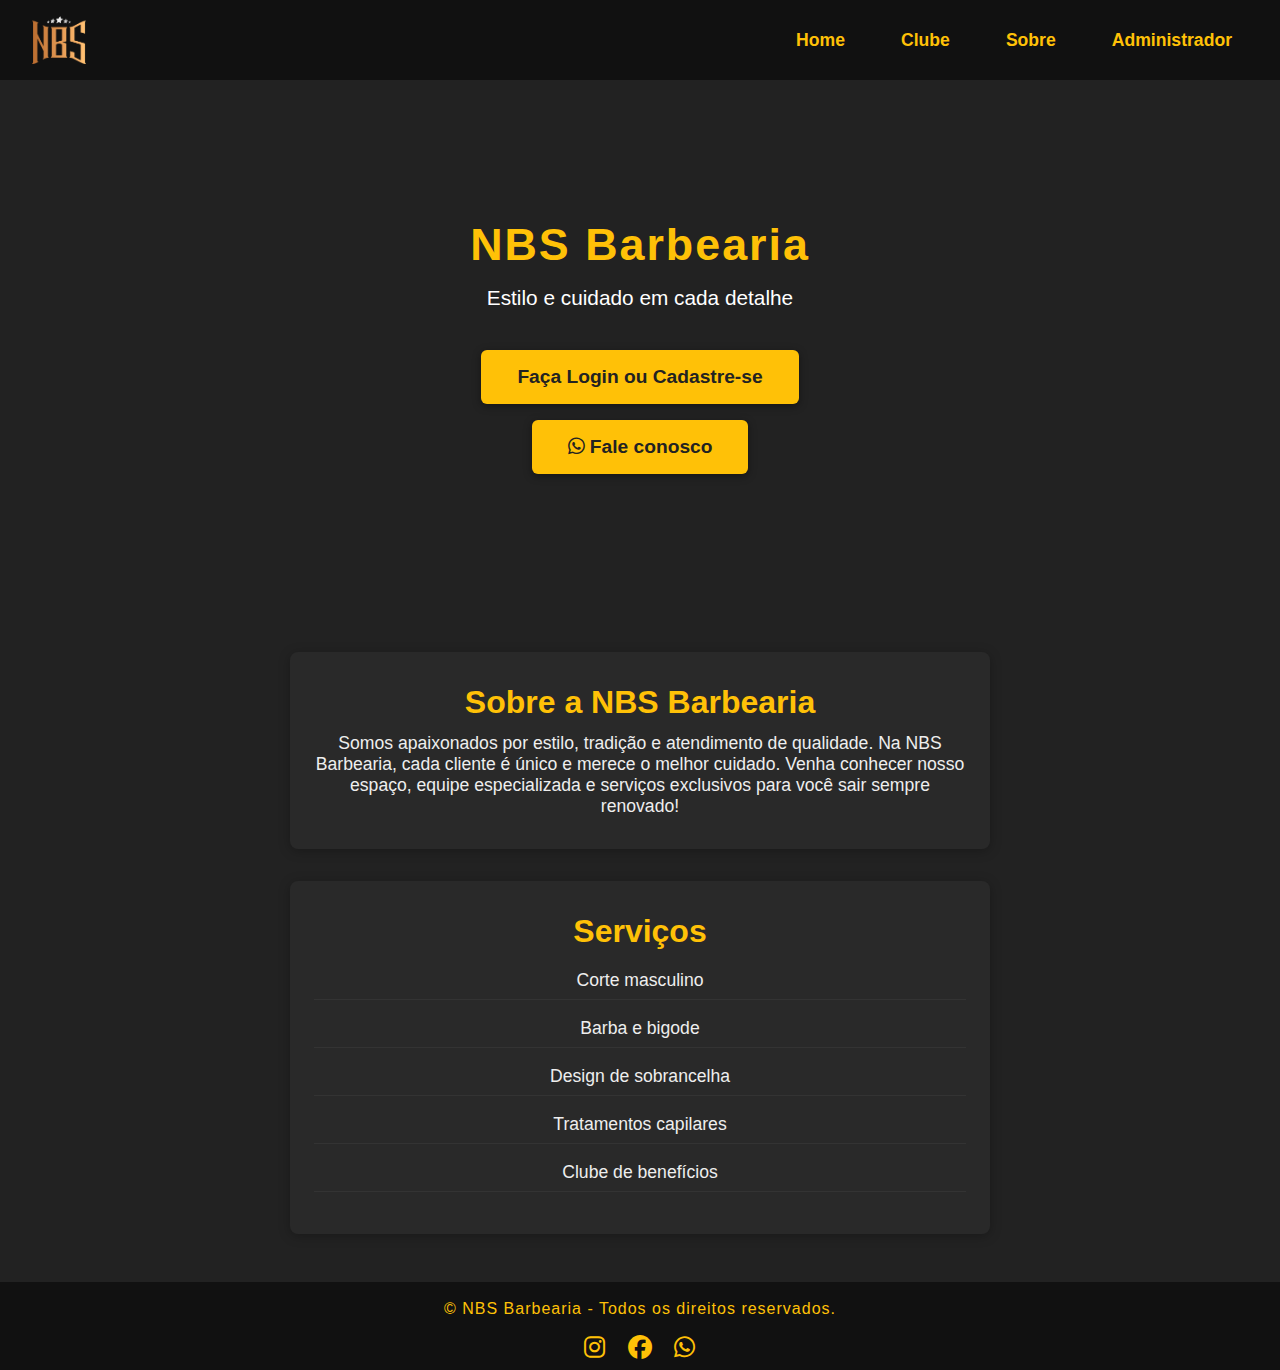
<file: index.html>
<!DOCTYPE html>
<html lang="pt-br">
<head>
    <meta charset="UTF-8">
    <title>NBS Barbearia</title>
    <meta name="viewport" content="width=device-width, initial-scale=1">
    <meta name="description" content="NBS Barbearia - Estilo, tradição e atendimento de qualidade. Venha conhecer nossos serviços exclusivos!">
    <link rel="stylesheet" href="style.css">
    <link href="https://fonts.googleapis.com/css?family=Montserrat:400,700&display=swap" rel="stylesheet">
    <link rel="stylesheet" href="https://cdnjs.cloudflare.com/ajax/libs/font-awesome/6.4.2/css/all.min.css">
    <style>
        body {
            background: #222;
            color: #fff;
            font-family: 'Montserrat', sans-serif;
            margin: 0;
            padding: 0;
        }
        header {
            background: #111;
            display: flex;
            align-items: center;
            justify-content: space-between;
            padding: 16px 32px;
        }
        .logo-barbearia {
            height: 48px;
        }
        nav {
            display: flex;
            gap: 24px;
        }
        nav a {
            color: #ffc107;
            text-decoration: none;
            font-weight: 700;
            font-size: 1.1em;
            padding: 8px 16px;
            border-radius: 4px;
            transition: background 0.2s;
        }
        nav a:hover, nav a:focus {
            background: #333;
            outline: none;
        }
        .hero {
            display: flex;
            flex-direction: column;
            align-items: center;
            justify-content: center;
            min-height: 60vh;
            text-align: center;
            padding: 40px 16px;
        }
        .hero-title {
            font-size: 2.8em;
            font-weight: 700;
            margin-bottom: 16px;
            color: #ffc107;
            letter-spacing: 2px;
        }
        .hero-subtitle {
            font-size: 1.3em;
            margin-bottom: 32px;
            color: #fff;
        }
        .hero-btn, .whatsapp-btn {
            background: #ffc107;
            color: #222;
            font-size: 1.2em;
            font-weight: bold;
            border: none;
            border-radius: 6px;
            padding: 16px 36px;
            cursor: pointer;
            box-shadow: 0 2px 8px #0006;
            transition: background 0.2s, transform 0.2s;
            margin: 8px 0;
            text-decoration: none;
            display: inline-block;
        }
        .hero-btn:hover, .hero-btn:focus,
        .whatsapp-btn:hover, .whatsapp-btn:focus {
            background: #e0a800;
            outline: none;
            transform: scale(1.05);
        }
        .about-section, .services-section {
            background: #292929;
            border-radius: 8px;
            margin: 32px auto;
            max-width: 700px;
            padding: 32px 24px;
            box-shadow: 0 2px 12px #0004;
            text-align: center;
        }
        .about-section h2, .services-section h2 {
            color: #ffc107;
            margin-bottom: 12px;
            font-size: 2em;
        }
        .about-section p, .services-section ul {
            font-size: 1.1em;
            color: #eee;
        }
        .services-section ul {
            list-style: none;
            padding: 0;
            margin: 0;
        }
        .services-section li {
            margin: 10px 0;
            padding: 8px 0;
            border-bottom: 1px solid #333;
        }
        .social-icons {
            margin-top: 16px;
        }
        .social-icons a {
            color: #ffc107;
            margin: 0 8px;
            font-size: 1.5em;
            transition: color 0.2s;
        }
        .social-icons a:hover {
            color: #fff;
        }
        footer {
            background: #111;
            color: #ffc107;
            text-align: center;
            padding: 18px 0 8px 0;
            font-size: 1em;
            letter-spacing: 1px;
            margin-top: 48px;
        }
        /* Modal styles + animação */
        #adminModal {
            position: fixed;
            top: 0; left: 0; right: 0; bottom: 0;
            background: rgba(0,0,0,0.7);
            display: flex;
            align-items: center;
            justify-content: center;
            z-index: 9999;
            opacity: 0;
            pointer-events: none;
            transition: opacity 0.4s;
        }
        #adminModal.show {
            opacity: 1;
            pointer-events: auto;
        }
        .login-box {
            background: #292929;
            padding: 32px 24px;
            border-radius: 10px;
            box-shadow: 0 2px 12px #0004;
            text-align: center;
            width: 320px;
            transform: translateY(-30px);
            opacity: 0;
            transition: opacity 0.4s, transform 0.4s;
        }
        #adminModal.show .login-box {
            opacity: 1;
            transform: translateY(0);
        }
        .login-box h2 {
            color: #ffc107;
            margin-bottom: 24px;
        }
        .login-box input {
            width: 90%;
            padding: 10px;
            margin: 10px 0;
            border-radius: 6px;
            border: 1px solid #444;
            background: #222;
            color: #fff;
            font-size: 1em;
        }
        .login-box button {
            background: #ffc107;
            color: #222;
            font-weight: bold;
            border: none;
            border-radius: 6px;
            padding: 12px 32px;
            cursor: pointer;
            font-size: 1.1em;
            margin-top: 12px;
            transition: background 0.2s, transform 0.2s;
        }
        .login-box button:hover {
            background: #e0a800;
            transform: scale(1.05);
        }
        .error {
            color: #ff4d4d;
            margin-top: 8px;
        }
        /* Fade-in nas seções */
        .fadein {
            opacity: 0;
            transform: translateY(30px);
            transition: opacity 0.7s, transform 0.7s;
        }
        .fadein.visible {
            opacity: 1;
            transform: translateY(0);
        }
        @media (max-width: 700px) {
            header {
                flex-direction: column;
                align-items: flex-start;
                padding: 16px;
            }
            nav {
                flex-direction: column;
                gap: 8px;
                width: 100%;
                margin-top: 12px;
            }
            nav a {
                width: 100%;
                text-align: left;
                padding-left: 0;
            }
            .logo-barbearia {
                height: 40px;
            }
            .hero-title {
                font-size: 2em;
            }
            .about-section, .services-section {
                padding: 20px 8px;
            }
            .login-box {
                width: 95vw;
            }
        }
    </style>
</head>
<body>
    <header>
        <img src="logo-barbearia.png" alt="Logo NBS Barbearia" class="logo-barbearia">
        <nav aria-label="Menu principal">
            <a href="#" aria-label="Página inicial">Home</a>
            <a href="#" aria-label="Clube de benefícios">Clube</a>
            <a href="#sobre" aria-label="Sobre a barbearia">Sobre</a>
            <a href="#" id="admin-link" aria-label="Painel do Administrador">Administrador</a>
        </nav>
    </header>

    <main>
        <section class="hero fadein">
            <h1 class="hero-title">NBS Barbearia</h1>
            <p class="hero-subtitle">Estilo e cuidado em cada detalhe</p>
            <a href="cadastro.html" class="hero-btn" aria-label="Faça Login ou Cadastre-se">Faça Login ou Cadastre-se</a>
            <a href="https://wa.me/5575981440612" target="_blank" class="whatsapp-btn" aria-label="Fale conosco pelo WhatsApp">
                <i class="fab fa-whatsapp"></i> Fale conosco
            </a>
        </section>

        <section class="about-section fadein" id="sobre">
            <h2>Sobre a NBS Barbearia</h2>
            <p>
                Somos apaixonados por estilo, tradição e atendimento de qualidade. Na NBS Barbearia, cada cliente é único e merece o melhor cuidado. Venha conhecer nosso espaço, equipe especializada e serviços exclusivos para você sair sempre renovado!
            </p>
        </section>

        <section class="services-section fadein" id="servicos">
            <h2>Serviços</h2>
            <ul>
                <li>Corte masculino</li>
                <li>Barba e bigode</li>
                <li>Design de sobrancelha</li>
                <li>Tratamentos capilares</li>
                <li>Clube de benefícios</li>
            </ul>
        </section>
    </main>

    <footer>
        © NBS Barbearia - Todos os direitos reservados.
        <div class="social-icons">
            <a href="https://www.instagram.com/nbsbarbershopp?igsh=OHkzNG94dW4waTRr" target="_blank" aria-label="Instagram"><i class="fab fa-instagram"></i></a>
            <a href="https://facebook.com" target="_blank" aria-label="Facebook"><i class="fab fa-facebook"></i></a>
            <a href="https://wa.me/5575981440612" target="_blank" aria-label="WhatsApp"><i class="fab fa-whatsapp"></i></a>
        </div>
    </footer>

    <!-- Modal de login administrador -->
    <div id="adminModal" aria-modal="true" role="dialog" tabindex="-1">
        <div class="login-box">
            <h2>Login Administrador</h2>
            <form id="adminLoginForm">
                <input type="text" id="usuario" placeholder="Usuário" required><br>
                <input type="password" id="senha" placeholder="Senha" required><br>
                <button type="submit">Entrar</button>
                <div class="error" id="errorMsg"></div>
            </form>
            <button onclick="fecharModal()" style="margin-top:10px;">Fechar</button>
        </div>
    </div>

    <script>
        // Abrir modal com animação
        document.getElementById('admin-link').addEventListener('click', function(e) {
            e.preventDefault();
            const modal = document.getElementById('adminModal');
            modal.classList.add('show');
            document.getElementById('usuario').focus();
        });

        // Fechar modal
        function fecharModal() {
            const modal = document.getElementById('adminModal');
            modal.classList.remove('show');
            document.getElementById('adminLoginForm').reset();
            document.getElementById('errorMsg').textContent = '';
        }

        // Validar login
        document.getElementById('adminLoginForm').addEventListener('submit', function(e) {
            e.preventDefault();
            const usuario = document.getElementById('usuario').value;
            const senha = document.getElementById('senha').value;
            if (usuario === 'admin' && senha === '123456') {
                window.location.href = 'admin.html';
            } else {
                document.getElementById('errorMsg').textContent = 'Usuário ou senha incorretos!';
            }
        });

        // Fechar modal com ESC
        window.addEventListener('keydown', function(e) {
            if (e.key === 'Escape') fecharModal();
        });

        // Fechar modal ao clicar fora da caixa
        document.getElementById('adminModal').addEventListener('click', function(e) {
            if (e.target === this) fecharModal();
        });

        // Fade-in nas seções ao carregar
        window.addEventListener('DOMContentLoaded', () => {
            document.querySelectorAll('.fadein').forEach(el => {
                setTimeout(() => el.classList.add('visible'), 200);
            });
        });
    </script>
</body>
</html>
</file>
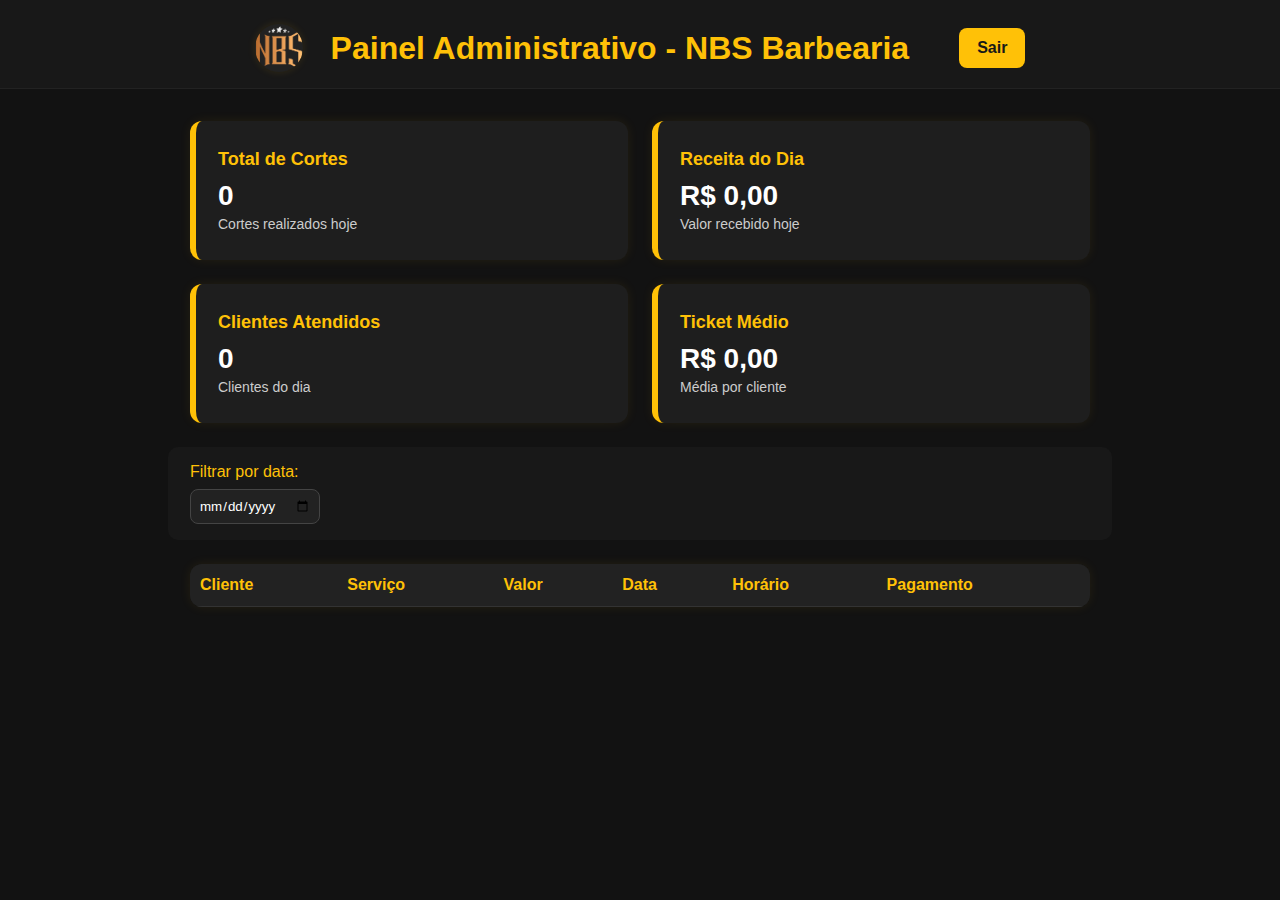
<file: admin.html>
<!DOCTYPE html>
<html lang="pt-br">
<head>
  <meta charset="UTF-8">
  <title>Painel Administrativo - NBS Barbearia</title>
  <meta name="viewport" content="width=device-width, initial-scale=1.0">
  <style>
    body {
      background-color: #121212;
      color: #fff;
      font-family: 'Segoe UI', sans-serif;
      margin: 0;
      min-height: 100vh;
    }
    header {
      background: #181818;
      padding: 24px 0 16px 0;
      text-align: center;
      border-bottom: 1px solid #222;
      display: flex;
      align-items: center;
      justify-content: center;
      gap: 18px;
    }
    .header__logo {
      height: 48px;
      width: 48px;
      object-fit: contain;
      border-radius: 50%;
      background: #222;
      box-shadow: 0 0 8px rgba(255,193,7,0.12);
      margin-right: 10px;
      display: inline-block;
    }
    .header__titulo {
      color: #ffc107;
      font-size: 2rem;
      margin: 0;
      font-family: inherit;
      display: inline-block;
      vertical-align: middle;
    }
    header button {
      background: #ffc107;
      color: #181818;
      border: none;
      border-radius: 8px;
      padding: 8px 18px;
      font-weight: bold;
      font-size: 1rem;
      cursor: pointer;
      transition: background 0.2s;
      margin-left: 32px;
      height: 40px;
      align-self: center;
    }
    header button:hover {
      background: #e0a800;
    }
    .dashboard {
      display: grid;
      grid-template-columns: 1fr 1fr;
      gap: 24px;
      margin: 32px auto 24px auto;
      max-width: 900px;
      width: 100%;
    }
    .dashboard__card {
      background: #1e1e1e;
      border-radius: 12px;
      padding: 28px 22px;
      border-left: 6px solid #ffc107;
      box-shadow: 0 0 12px rgba(255,193,7,0.08);
      display: flex;
      flex-direction: column;
      align-items: flex-start;
    }
    .dashboard__titulo {
      color: #ffc107;
      font-size: 18px;
      margin-bottom: 10px;
      font-weight: 600;
    }
    .dashboard__valor {
      color: #fff;
      font-size: 28px;
      font-weight: bold;
      margin-bottom: 4px;
    }
    .dashboard__descricao {
      color: #ccc;
      font-size: 14px;
    }
    .filtro {
      background: #181818;
      padding: 16px 22px;
      border-radius: 10px;
      margin: 0 auto 24px auto;
      max-width: 900px;
      width: 100%;
      color: #ffc107;
      font-size: 1rem;
    }
    .filtro label {
      color: #ffc107;
      font-weight: 500;
    }
    .filtro input[type="date"] {
      background: #222;
      color: #fff;
      border: 1px solid #444;
      border-radius: 8px;
      padding: 8px;
      margin-top: 8px;
      font-family: inherit;
    }
    table {
      width: 100%;
      max-width: 900px;
      margin: 0 auto 32px auto;
      border-collapse: collapse;
      background: #181818;
      color: #fff;
      font-family: inherit;
      border-radius: 12px;
      overflow: hidden;
      box-shadow: 0 0 12px rgba(255,193,7,0.08);
    }
    th, td {
      padding: 12px 10px;
      text-align: left;
    }
    th {
      background: #222;
      color: #ffc107;
      font-weight: 600;
      border-bottom: 1px solid #333;
    }
    tr:nth-child(even) {
      background: #1e1e1e;
    }
    tr:nth-child(odd) {
      background: #181818;
    }
    @media (max-width: 800px) {
      header {
        flex-direction: column;
        gap: 10px;
        padding: 18px 0 12px 0;
      }
      header button {
        margin-left: 0;
        margin-top: 8px;
      }
      .dashboard {
        grid-template-columns: 1fr;
        gap: 18px;
        max-width: 100%;
      }
      .dashboard__card {
        padding: 22px 12px;
      }
      .filtro, table {
        max-width: 100%;
      }
    }
  </style>
</head>
<body>
  <header>
    <img src="logo-barbearia.png" alt="Logo Noel Barbearia" class="header__logo">
    <h1 class="header__titulo">Painel Administrativo - NBS Barbearia</h1>
    <button onclick="logout()">Sair</button>
  </header>

  <section class="dashboard">
    <div class="dashboard__card">
      <span class="dashboard__titulo">Total de Cortes</span>
      <span class="dashboard__valor" id="total-cortes">0</span>
      <span class="dashboard__descricao">Cortes realizados hoje</span>
    </div>
    <div class="dashboard__card">
      <span class="dashboard__titulo">Receita do Dia</span>
      <span class="dashboard__valor" id="receita-dia">R$ 0,00</span>
      <span class="dashboard__descricao">Valor recebido hoje</span>
    </div>
    <div class="dashboard__card">
      <span class="dashboard__titulo">Clientes Atendidos</span>
      <span class="dashboard__valor" id="clientes-dia">0</span>
      <span class="dashboard__descricao">Clientes do dia</span>
    </div>
    <div class="dashboard__card">
      <span class="dashboard__titulo">Ticket Médio</span>
      <span class="dashboard__valor" id="ticket-medio">R$ 0,00</span>
      <span class="dashboard__descricao">Média por cliente</span>
    </div>
  </section>

  <div class="filtro">
    <label for="data">Filtrar por data:</label><br>
    <input type="date" id="data" onchange="filtrarPorData()">
  </div>

  <table>
    <thead>
      <tr>
        <th>Cliente</th>
        <th>Serviço</th>
        <th>Valor</th>
        <th>Data</th>
        <th>Horário</th>
        <th>Pagamento</th>
      </tr>
    </thead>
    <tbody id="tabela-agendamentos">
      <!-- Os dados serão inseridos aqui via JS -->
    </tbody>
  </table>

  <script>
    function logout() {
      window.location.href = 'index.html';
    }
    function filtrarPorData() {
      const data = document.getElementById("data").value;
      alert("Filtrar por: " + data);
      // aqui vai o filtro real
    }
    // JS deve preencher os indicadores usando os IDs:
    // total-cortes, receita-dia, clientes-dia, ticket-medio
  </script>
</body>
</html>
</file>
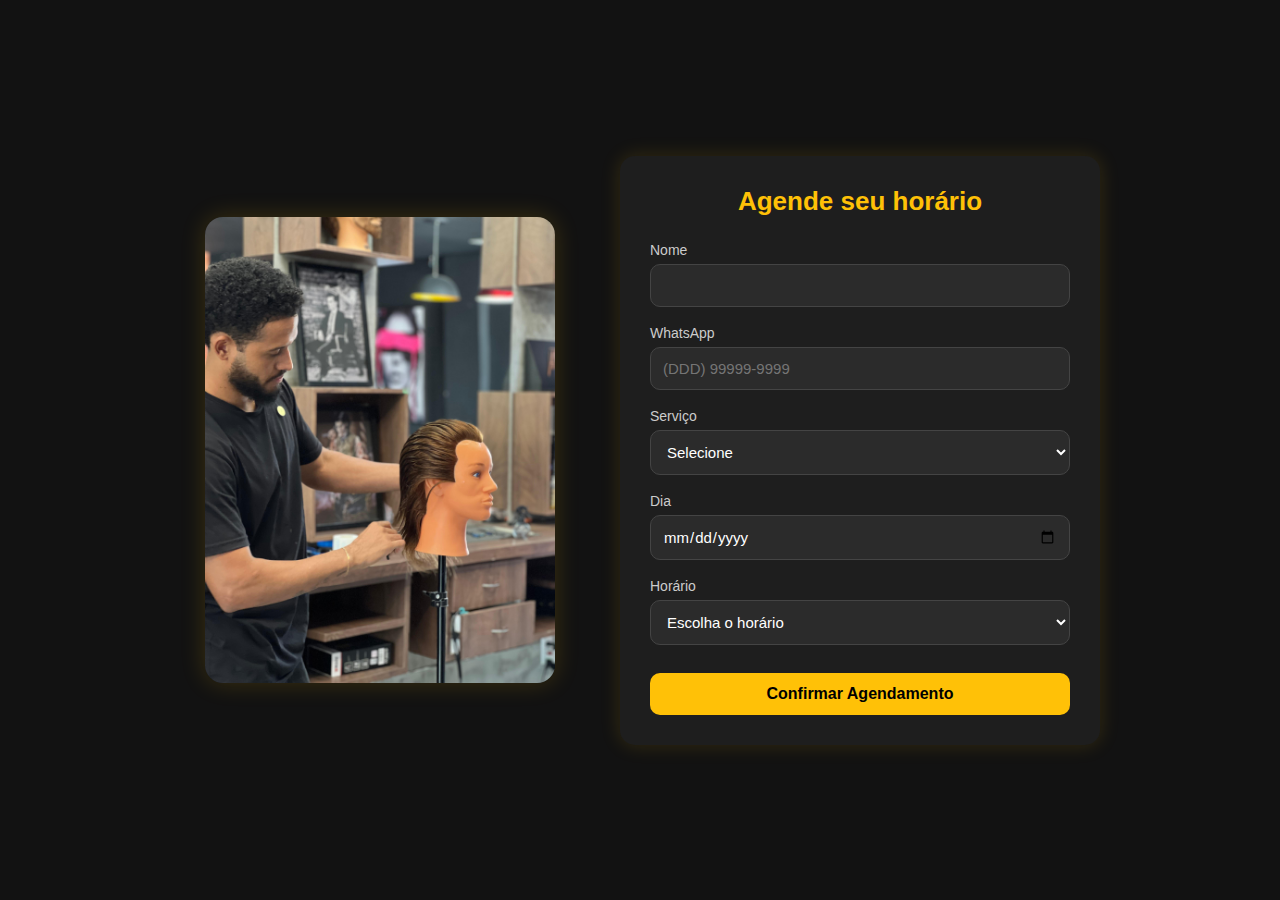
<file: agendar.html>
<!DOCTYPE html>
<html lang="pt-br">
<head>
  <meta charset="UTF-8">
  <title>Agendar Horário | NBS Barbearia</title>
  <meta name="viewport" content="width=device-width, initial-scale=1.0">
  <link rel="stylesheet" href="style.css">
  <style>
    body {
      background-color: #121212;
      color: #fff;
      min-height: 100vh;
      margin: 0;
      font-family: 'Segoe UI', sans-serif;
    }
    .agendar {
      display: flex;
      justify-content: center;
      align-items: center;
      min-height: 100vh;
      gap: 40px;
      padding: 20px;
      background: #121212;
    }
    .agendar__imagem {
      flex: 1;
      display: flex;
      justify-content: center;
      align-items: center;
      max-width: 400px;
    }
    .agendar__imagem img {
      width: 100%;
      max-width: 350px;
      border-radius: 18px;
      box-shadow: 0 0 24px rgba(255,193,7,0.18);
      object-fit: cover;
    }
    .agendar__formulario {
      flex: 1;
      max-width: 480px;
      background-color: #1e1e1e;
      padding: 30px;
      border-radius: 15px;
      box-shadow: 0 0 20px rgba(255, 193, 7, 0.15);
    }
    .agendar__titulo {
      color: #ffc107;
      font-size: 26px;
      text-align: center;
      margin-bottom: 25px;
    }
    .agendar__grupo {
      margin-bottom: 18px;
    }
    .agendar__label {
      display: block;
      font-size: 14px;
      margin-bottom: 6px;
      color: #ccc;
    }
    .agendar__input,
    .agendar__select {
      width: 100%;
      padding: 12px;
      border-radius: 10px;
      background-color: #2b2b2b;
      border: 1px solid #444;
      color: #fff;
      font-size: 15px;
    }
    .agendar__botao {
      width: 100%;
      background-color: #ffc107;
      color: #000;
      padding: 12px;
      border: none;
      border-radius: 10px;
      font-weight: bold;
      font-size: 16px;
      cursor: pointer;
      transition: 0.3s;
      margin-top: 10px;
    }
    .agendar__botao:hover {
      background-color: #e0a800;
    }
    @media (max-width: 900px) {
      .agendar {
        flex-direction: column;
        gap: 24px;
        padding: 16px;
      }
      .agendar__imagem {
        max-width: 100%;
      }
      .agendar__formulario {
        max-width: 100%;
      }
    }
    @media (max-width: 480px) {
      .agendar__formulario {
        padding: 25px 12px;
      }
    }
  </style>
</head>
<body>
  <main class="agendar">
    <section class="agendar__imagem">
      <img src="noel-barbearia.jpeg" alt="Foto da Barbearia NBS">
    </section>
    <section class="agendar__formulario">
      <h1 class="agendar__titulo">Agende seu horário</h1>
      <form id="form-agendamento">
        <div class="agendar__grupo">
          <label for="nome" class="agendar__label">Nome</label>
          <input type="text" id="nome" class="agendar__input" required>
        </div>
        <div class="agendar__grupo">
          <label for="whatsapp" class="agendar__label">WhatsApp</label>
          <input type="tel" id="whatsapp" class="agendar__input" required placeholder="(DDD) 99999-9999">
        </div>
        <div class="agendar__grupo">
          <label for="servico" class="agendar__label">Serviço</label>
          <select id="servico" class="agendar__select" required>
            <option value="">Selecione</option>
            <option value="Corte Social">Corte Social - R$25</option>
            <option value="Corte Degradê">Corte Degradê - R$30</option>
            <option value="Barba">Barba - R$20</option>
            <option value="Sobrancelha">Sobrancelha - R$10</option>
            <option value="Corte + Barba">Corte + Barba - R$45</option>
          </select>
        </div>
        <div class="agendar__grupo">
          <label for="data" class="agendar__label">Dia</label>
          <input type="date" id="data" class="agendar__input" required>
        </div>
        <div class="agendar__grupo">
          <label for="hora" class="agendar__label">Horário</label>
          <select id="hora" class="agendar__select js-horarios" required>
            <option value="">Escolha o horário</option>
            <optgroup label="Manhã">
              <option value="09:00">09:00</option>
              <option value="10:00">10:00</option>
              <option value="11:00">11:00</option>
            </optgroup>
            <optgroup label="Tarde">
              <option value="14:00">14:00</option>
              <option value="15:00">15:00</option>
              <option value="16:00">16:00</option>
              <option value="17:00">17:00</option>
              <option value="18:00">18:00</option>
            </optgroup>
          </select>
        </div>
        <button class="agendar__botao" type="submit">Confirmar Agendamento</button>
      </form>
    </section>
  </main>
  <script>
    document.getElementById("form-agendamento").addEventListener("submit", function(event){
      event.preventDefault();
      alert("Agendamento confirmado! Entraremos em contato via WhatsApp.");
      // Em breve:
      // - Verificar horários ocupados via JS
      // - Salvar agendamento
      // - Redirecionar ou limpar campos
    });
  </script>
</body>
</html>
</file>
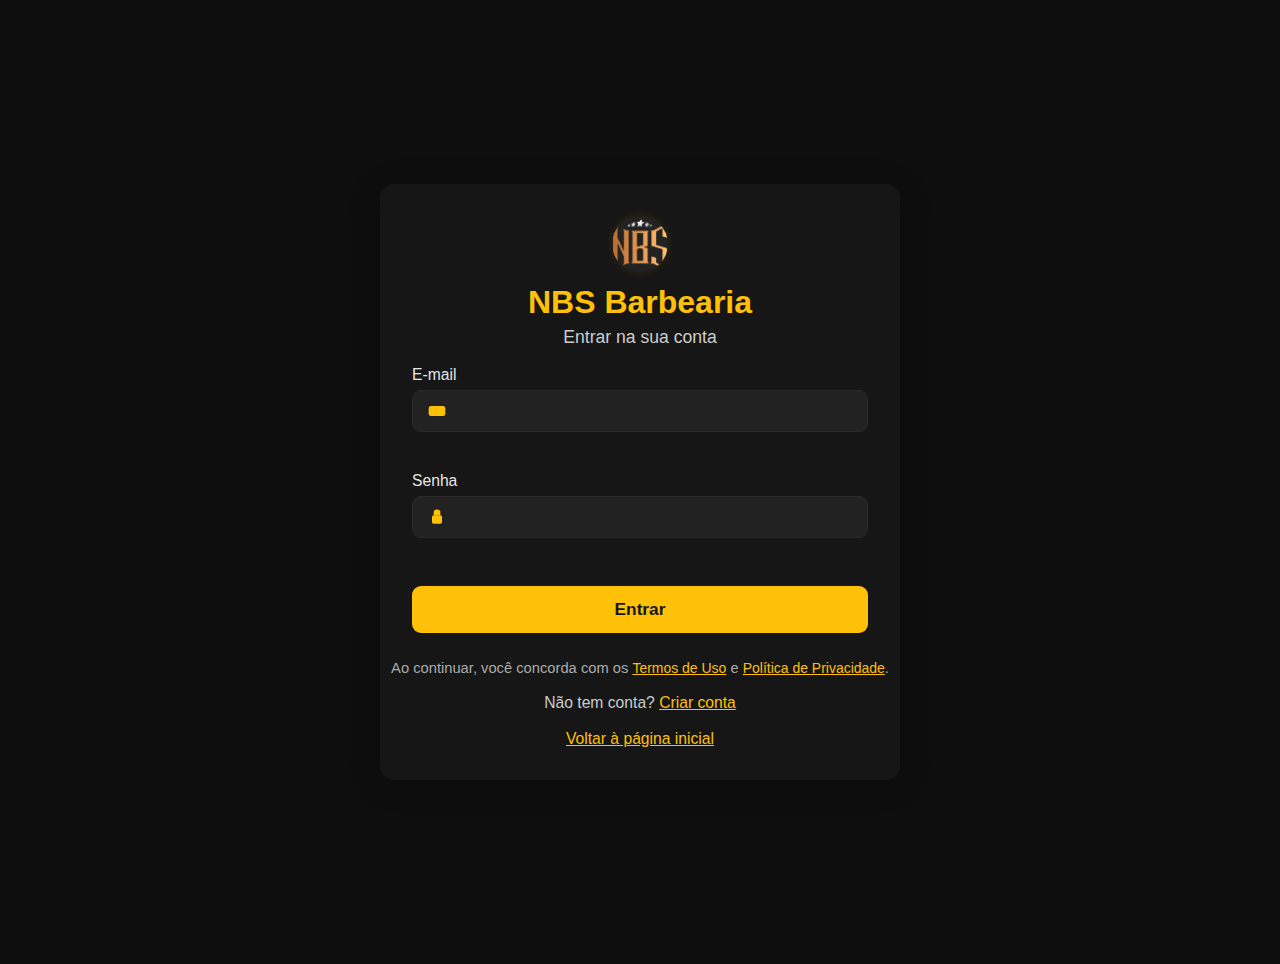
<file: cadastro.html>
<!DOCTYPE html>
<html lang="pt-br">
<head>
  <meta charset="UTF-8">
  <title>NBS Barbearia | Login/Cadastro</title>
  <meta name="viewport" content="width=device-width, initial-scale=1.0">
  <style>
    body {
      background: #0e0e0e;
      color: #e7e7e7;
      font-family: 'Segoe UI', sans-serif;
      min-height: 100vh;
      display: flex;
      align-items: center;
      justify-content: center;
      padding: 24px;
    }
    .card {
      background: #161616;
      border-radius: 14px;
      box-shadow: 0 4px 32px rgba(0,0,0,0.18);
      max-width: 520px;
      width: 100%;
      margin: auto;
      padding: 0 0 32px 0;
      display: flex;
      flex-direction: column;
      align-items: stretch;
    }
    .card__head {
      display: flex;
      flex-direction: column;
      align-items: center;
      padding: 32px 32px 0 32px;
    }
    .card__logo {
      width: 56px;
      height: 56px;
      object-fit: contain;
      border-radius: 50%;
      background: #222;
      box-shadow: 0 0 8px rgba(255,193,7,0.12);
      margin-bottom: 12px;
    }
    .card__title {
      font-size: 2rem;
      font-weight: bold;
      color: #ffc107;
      margin-bottom: 6px;
      text-align: center;
    }
    .card__subtitle {
      font-size: 1.1rem;
      color: #ccc;
      margin-bottom: 18px;
      text-align: center;
    }
    .form {
      padding: 0 32px;
      display: flex;
      flex-direction: column;
      gap: 0;
    }
    .form__group {
      display: flex;
      flex-direction: column;
      margin-bottom: 18px;
      position: relative;
    }
    .form__label {
      font-size: 0.98rem;
      margin-bottom: 6px;
      color: #e7e7e7;
      font-weight: 500;
    }
    .input-wrap {
      display: flex;
      align-items: center;
      background: #222;
      border: 1.5px solid #2a2a2a;
      border-radius: 9px;
      padding: 10px 14px;
      transition: border-color 0.2s;
    }
    .input {
      background: transparent;
      border: none;
      color: #e7e7e7;
      font-size: 1rem;
      flex: 1;
      outline: none;
      padding-left: 8px;
    }
    .input:focus {
      outline: 2px solid #ffc107;
    }
    .input-wrap svg {
      width: 20px;
      height: 20px;
      fill: #ffc107;
      flex-shrink: 0;
    }
    .input[aria-invalid="true"] ~ .help,
    .input[aria-invalid="true"] {
      border-color: #e53935 !important;
    }
    .input[aria-invalid="true"] {
      outline: 2px solid #e53935;
    }
    .help {
      color: #e53935;
      font-size: 0.92rem;
      margin-top: 4px;
      min-height: 18px;
      transition: color 0.2s;
    }
    .btn {
      width: 100%;
      border-radius: 9px;
      border: none;
      font-size: 1.08rem;
      font-weight: bold;
      padding: 13px 0;
      margin-top: 8px;
      cursor: pointer;
      transition: background 0.2s;
      background: #2a2a2a;
      color: #ffc107;
    }
    .btn--primary {
      background: #ffc107;
      color: #161616;
      margin-bottom: 6px;
    }
    .btn--primary:focus {
      outline: 2px solid #ffc107;
    }
    .legal {
      font-size: 0.92rem;
      color: #aaa;
      text-align: center;
      margin: 18px 0 0 0;
      line-height: 1.5;
    }
    .legal a {
      color: #ffc107;
      text-decoration: underline;
      font-size: 0.95em;
    }
    .switch-link {
      text-align: center;
      margin-top: 14px;
      font-size: 0.98rem;
      color: #ccc;
    }
    .switch-link a {
      color: #ffc107;
      text-decoration: underline;
      cursor: pointer;
    }
    .back-link {
      text-align: center;
      margin-top: 18px;
      font-size: 0.98rem;
    }
    .back-link a {
      color: #ffc107;
      text-decoration: underline;
      font-weight: 500;
    }
    .toast {
      position: fixed;
      top: 24px;
      left: 50%;
      transform: translateX(-50%);
      background: #222;
      color: #ffc107;
      padding: 13px 28px;
      border-radius: 8px;
      box-shadow: 0 2px 16px rgba(0,0,0,0.18);
      font-size: 1.08rem;
      z-index: 9999;
      opacity: 0;
      pointer-events: none;
      transition: opacity 0.3s;
    }
    .toast--show {
      opacity: 1;
      pointer-events: auto;
    }
    @media (max-width: 600px) {
      .card {
        max-width: 98vw;
        padding: 0 0 24px 0;
      }
      .card__head {
        padding: 22px 12px 0 12px;
      }
      .form {
        padding: 0 12px;
      }
    }
  </style>
</head>
<body>
  <div class="card" role="main">
    <div class="card__head">
      <img src="logo-barbearia.png" alt="Logo NBS Barbearia" class="card__logo">
      <div class="card__title">NBS Barbearia</div>
      <div class="card__subtitle" id="card-subtitle">Entrar na sua conta</div>
    </div>
    <!-- Formulário de Login -->
    <form class="form form--active" id="form-login" autocomplete="off" novalidate>
      <div class="form__group">
        <label for="login-email" class="form__label">E-mail</label>
        <div class="input-wrap">
          <svg viewBox="0 0 24 24"><rect x="2" y="6" width="20" height="12" rx="3"/><polyline points="3 7 12 13 21 7"/></svg>
          <input type="email" id="login-email" name="login-email" class="input" required autocomplete="email" aria-invalid="false">
        </div>
        <div class="help" id="help-login-email"></div>
      </div>
      <div class="form__group">
        <label for="login-senha" class="form__label">Senha</label>
        <div class="input-wrap">
          <svg viewBox="0 0 24 24"><rect x="6" y="10" width="12" height="10" rx="2"/><path d="M8 10V7a4 4 0 0 1 8 0v3"/></svg>
          <input type="password" id="login-senha" name="login-senha" class="input" required autocomplete="current-password" aria-invalid="false">
        </div>
        <div class="help" id="help-login-senha"></div>
      </div>
      <button type="submit" class="btn btn--primary" id="btn-entrar">Entrar</button>
    </form>
    <!-- Formulário de Cadastro (inicialmente oculto) -->
    <form class="form" id="form-cadastro" autocomplete="off" novalidate style="display:none;">
      <div class="form__group">
        <label for="nome" class="form__label">Nome completo</label>
        <div class="input-wrap">
          <svg viewBox="0 0 24 24"><circle cx="12" cy="8" r="4"/><path d="M4 20c0-4 16-4 16 0"/></svg>
          <input type="text" id="nome" name="nome" class="input" minlength="3" required autocomplete="name" aria-invalid="false">
        </div>
        <div class="help" id="help-nome"></div>
      </div>
      <div class="form__group">
        <label for="email" class="form__label">E-mail</label>
        <div class="input-wrap">
          <svg viewBox="0 0 24 24"><rect x="2" y="6" width="20" height="12" rx="3"/><polyline points="3 7 12 13 21 7"/></svg>
          <input type="email" id="email" name="email" class="input" required autocomplete="email" aria-invalid="false">
        </div>
        <div class="help" id="help-email"></div>
      </div>
      <div class="form__group">
        <label for="whatsapp" class="form__label">WhatsApp</label>
        <div class="input-wrap">
          <svg viewBox="0 0 24 24"><path d="M6.5 3.5a16 16 0 0 1 11 0c1.2.5 2 1.7 2 3v11c0 1.3-.8 2.5-2 3a16 16 0 0 1-11 0c-1.2-.5-2-1.7-2-3v-11c0-1.3.8-2.5 2-3z"/><path d="M8 7h8v2H8z"/></svg>
          <input type="tel" id="whatsapp" name="whatsapp" class="input" required autocomplete="tel" aria-invalid="false">
        </div>
        <div class="help" id="help-whatsapp"></div>
      </div>
      <div class="form__group">
        <label for="senha" class="form__label">Senha</label>
        <div class="input-wrap">
          <svg viewBox="0 0 24 24"><rect x="6" y="10" width="12" height="10" rx="2"/><path d="M8 10V7a4 4 0 0 1 8 0v3"/></svg>
          <input type="password" id="senha" name="senha" class="input" minlength="6" required autocomplete="new-password" aria-invalid="false">
        </div>
        <div class="help" id="help-senha"></div>
      </div>
      <div class="form__group">
        <label for="confirmaSenha" class="form__label">Confirmar senha</label>
        <div class="input-wrap">
          <svg viewBox="0 0 24 24"><rect x="6" y="10" width="12" height="10" rx="2"/><path d="M8 10V7a4 4 0 0 1 8 0v3"/></svg>
          <input type="password" id="confirmaSenha" name="confirmaSenha" class="input" minlength="6" required autocomplete="new-password" aria-invalid="false">
        </div>
        <div class="help" id="help-confirmaSenha"></div>
      </div>
      <button type="submit" class="btn btn--primary" id="btn-cadastrar">Criar sua conta</button>
    </form>
    <div class="legal">
      Ao continuar, você concorda com os <a href="#">Termos de Uso</a> e <a href="#">Política de Privacidade</a>.
    </div>
    <div class="switch-link" id="switch-link">
      <span id="switch-to-cadastro">Não tem conta? <a href="#">Criar conta</a></span>
      <span id="switch-to-login" style="display:none;">Já possui conta? <a href="#">Entrar</a></span>
    </div>
    <div class="back-link">
      <a href="index.html">Voltar à página inicial</a>
    </div>
  </div>
  <div class="toast" id="toast" aria-live="polite"></div>
  <script>
    // Utils
    function isEmail(email) {
      return /^[^\s@]+@[^\s@]+\.[^\s@]+$/.test(email.trim());
    }
    function isPhoneBr(phone) {
      return /^(\(?\d{2}\)?\s?)?(\d{4,5}\-?\d{4})$/.test(phone.replace(/\s+/g, ''));
    }
    function showToast(msg, isError = false) {
      const toast = document.getElementById('toast');
      toast.textContent = msg;
      toast.style.background = isError ? '#e53935' : '#222';
      toast.style.color = isError ? '#fff' : '#ffc107';
      toast.classList.add('toast--show');
      setTimeout(() => toast.classList.remove('toast--show'), 3200);
    }

    // Alternância entre login e cadastro
    const formLogin = document.getElementById('form-login');
    const formCadastro = document.getElementById('form-cadastro');
    const cardSubtitle = document.getElementById('card-subtitle');
    const switchToCadastro = document.getElementById('switch-to-cadastro');
    const switchToLogin = document.getElementById('switch-to-login');

    switchToCadastro.querySelector('a').addEventListener('click', function(e) {
      e.preventDefault();
      formLogin.style.display = 'none';
      formCadastro.style.display = 'flex';
      cardSubtitle.textContent = 'Crie sua conta';
      switchToCadastro.style.display = 'none';
      switchToLogin.style.display = 'inline';
    });

    switchToLogin.querySelector('a').addEventListener('click', function(e) {
      e.preventDefault();
      formLogin.style.display = 'flex';
      formCadastro.style.display = 'none';
      cardSubtitle.textContent = 'Entrar na sua conta';
      switchToCadastro.style.display = 'inline';
      switchToLogin.style.display = 'none';
    });

    // Login
    formLogin.addEventListener('submit', function(e) {
      e.preventDefault();
      const email = formLogin['login-email'].value.trim();
      const senha = formLogin['login-senha'].value;
      let clientes = [];
      try {
        clientes = JSON.parse(localStorage.getItem('users:clientes')) || [];
      } catch {}
      const user = clientes.find(u => u.email === email && u.senha === senha);
      if (user) {
        sessionStorage.setItem('role', 'cliente');
        showToast('Login realizado com sucesso!');
        setTimeout(() => window.location.href = 'agendar.html', 1200);
      } else {
        showToast('E-mail ou senha incorretos!', true);
      }
    });

    // Cadastro
    formCadastro.addEventListener('submit', function(e) {
      e.preventDefault();
      let valid = true;
      // Nome
      const nome = formCadastro.nome.value.trim();
      const nomeInput = formCadastro.nome;
      const helpNome = document.getElementById('help-nome');
      if (nome.length < 3) {
        nomeInput.setAttribute('aria-invalid', 'true');
        helpNome.textContent = 'Digite pelo menos 3 caracteres.';
        valid = false;
      } else {
        nomeInput.setAttribute('aria-invalid', 'false');
        helpNome.textContent = '';
      }
      // Email
      const email = formCadastro.email.value.trim();
      const emailInput = formCadastro.email;
      const helpEmail = document.getElementById('help-email');
      if (!isEmail(email)) {
        emailInput.setAttribute('aria-invalid', 'true');
        helpEmail.textContent = 'E-mail inválido.';
        valid = false;
      } else {
        emailInput.setAttribute('aria-invalid', 'false');
        helpEmail.textContent = '';
      }
      // WhatsApp
      const whatsapp = formCadastro.whatsapp.value.trim();
      const whatsappInput = formCadastro.whatsapp;
      const helpWhatsapp = document.getElementById('help-whatsapp');
      if (!isPhoneBr(whatsapp)) {
        whatsappInput.setAttribute('aria-invalid', 'true');
        helpWhatsapp.textContent = 'Informe um WhatsApp válido.';
        valid = false;
      } else {
        whatsappInput.setAttribute('aria-invalid', 'false');
        helpWhatsapp.textContent = '';
      }
      // Senha
      const senha = formCadastro.senha.value;
      const senhaInput = formCadastro.senha;
      const helpSenha = document.getElementById('help-senha');
      if (senha.length < 6) {
        senhaInput.setAttribute('aria-invalid', 'true');
        helpSenha.textContent = 'Mínimo 6 caracteres.';
        valid = false;
      } else {
        senhaInput.setAttribute('aria-invalid', 'false');
        helpSenha.textContent = '';
      }
      // Confirmar senha
      const confirmaSenha = formCadastro.confirmaSenha.value;
      const confirmaSenhaInput = formCadastro.confirmaSenha;
      const helpConfirmaSenha = document.getElementById('help-confirmaSenha');
      if (confirmaSenha !== senha || confirmaSenha.length < 6) {
        confirmaSenhaInput.setAttribute('aria-invalid', 'true');
        helpConfirmaSenha.textContent = 'Senhas não conferem.';
        valid = false;
      } else {
        confirmaSenhaInput.setAttribute('aria-invalid', 'false');
        helpConfirmaSenha.textContent = '';
      }
      if (!valid) return;

      // Simula cadastro no localStorage
      let clientes = [];
      try {
        clientes = JSON.parse(localStorage.getItem('users:clientes')) || [];
      } catch {}
      if (clientes.some(u => u.email === email)) {
        showToast('E-mail já cadastrado.', true);
        return;
      }
      clientes.push({ nome, email, whatsapp, senha });
      localStorage.setItem('users:clientes', JSON.stringify(clientes));
      sessionStorage.setItem('role', 'cliente');
      showToast('Cadastro realizado com sucesso!');
      setTimeout(() => window.location.href = 'agendar.html', 1200);
    });

    // Acessibilidade: foco visível nos campos
    document.querySelectorAll('.input').forEach(input => {
      input.addEventListener('focus', function() {
        input.style.outline = '2px solid #ffc107';
      });
      input.addEventListener('blur', function() {
        input.style.outline = 'none';
      });
    });
  </script>
</body>
</html>
</file>
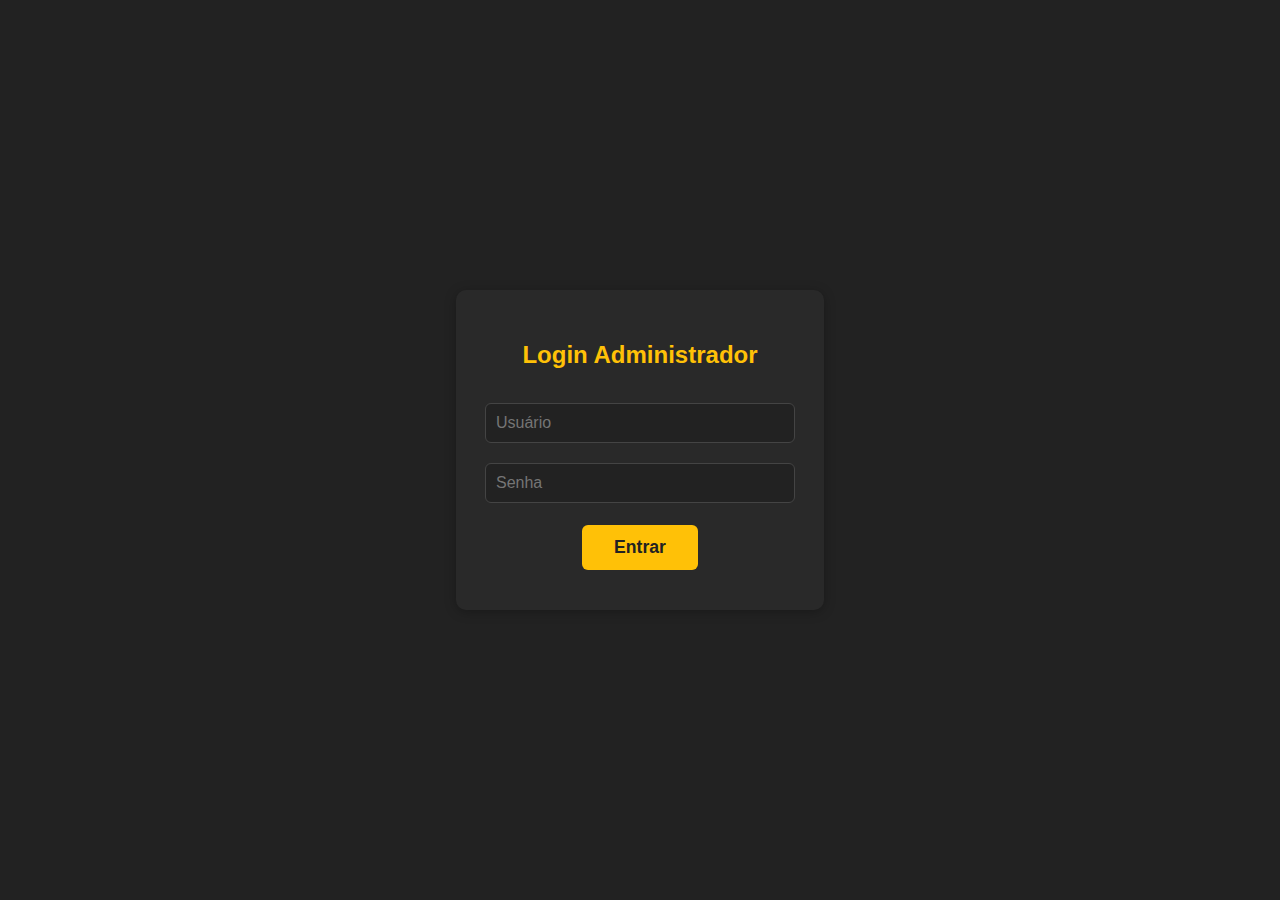
<file: login-admin.html>
<!DOCTYPE html>
<html lang="pt-br">
<head>
    <meta charset="UTF-8">
    <title>Login Administrador - NBS Barbearia</title>
    <meta name="viewport" content="width=device-width, initial-scale=1">
    <style>
        body {
            background: #222;
            color: #fff;
            font-family: 'Montserrat', sans-serif;
            display: flex;
            align-items: center;
            justify-content: center;
            height: 100vh;
            margin: 0;
        }
        .login-box {
            background: #292929;
            padding: 32px 24px;
            border-radius: 10px;
            box-shadow: 0 2px 12px #0004;
            text-align: center;
            width: 320px;
        }
        .login-box h2 {
            color: #ffc107;
            margin-bottom: 24px;
        }
        .login-box input {
            width: 90%;
            padding: 10px;
            margin: 10px 0;
            border-radius: 6px;
            border: 1px solid #444;
            background: #222;
            color: #fff;
            font-size: 1em;
        }
        .login-box button {
            background: #ffc107;
            color: #222;
            font-weight: bold;
            border: none;
            border-radius: 6px;
            padding: 12px 32px;
            cursor: pointer;
            font-size: 1.1em;
            margin-top: 12px;
        }
        .login-box button:hover {
            background: #e0a800;
        }
        .error {
            color: #ff4d4d;
            margin-top: 8px;
        }
    </style>
</head>
<body>
    <div class="login-box">
        <h2>Login Administrador</h2>
        <form id="adminLoginForm">
            <input type="text" id="usuario" placeholder="Usuário" required><br>
            <input type="password" id="senha" placeholder="Senha" required><br>
            <button type="submit">Entrar</button>
            <div class="error" id="errorMsg"></div>
        </form>
    </div>
    <script>
        document.getElementById('adminLoginForm').addEventListener('submit', function(e) {
            e.preventDefault();
            const usuario = document.getElementById('usuario').value;
            const senha = document.getElementById('senha').value;
            // Simulação: usuário admin e senha 123456
            if (usuario === 'admin' && senha === '123456') {
                window.location.href = 'admin.html';
            } else {
                document.getElementById('errorMsg').textContent = 'Usuário ou senha incorretos!';
            }
        });
    </script>
</body>
</html>
</file>
<file: style.css>
/* Reset básico */
* {
  margin: 0;
  padding: 0;
  box-sizing: border-box;
  font-family: 'Segoe UI', sans-serif;
}

body.tela-escura {
  background-color: #121212;
  color: #fff;
  min-height: 100vh;
  display: flex;
  justify-content: center;
  align-items: center;
  padding: 20px;
}

/* Caixa central */
.login-box {
  background-color: #1e1e1e;
  padding: 30px 25px;
  border-radius: 12px;
  max-width: 400px;
  width: 100%;
  box-shadow: 0 0 15px rgba(255, 193, 7, 0.2);
}

.titulo {
  font-size: 28px;
  font-weight: bold;
  text-align: center;
  color: #ffc107;
  margin-bottom: 10px;
}

.subtitulo {
  font-size: 16px;
  text-align: center;
  color: #ccc;
  margin-bottom: 25px;
}

/* Campos de entrada */
.input-group {
  display: flex;
  align-items: center;
  background-color: #2b2b2b;
  border: 1px solid #444;
  border-radius: 8px;
  padding: 10px 12px;
  margin-bottom: 15px;
}

.input-group .icon {
  font-size: 18px;
  margin-right: 10px;
  color: #ffc107;
}

.input-group input {
  flex: 1;
  background: transparent;
  border: none;
  color: #fff;
  outline: none;
  font-size: 14px;
}

/* Botão */
.botao {
  width: 100%;
  background-color: #ffc107;
  border: none;
  color: #000;
  padding: 12px;
  border-radius: 8px;
  font-size: 16px;
  font-weight: bold;
  cursor: pointer;
  transition: 0.3s;
  margin-top: 5px;
}

.botao:hover {
  background-color: #e6ac00;
}

/* Links e textos */
.esqueci {
  text-align: center;
  margin-top: 10px;
  font-size: 13px;
}

.esqueci a {
  color: #ffc107;
  text-decoration: none;
}

.cadastro-texto {
  margin-top: 25px;
  text-align: center;
  font-size: 14px;
  color: #ccc;
}

.cadastro-texto a {
  color: #ffc107;
  text-decoration: none;
}

/* Responsivo */
@media (max-width: 480px) {
  .login-box {
    padding: 20px 15px;
  }

  .titulo {
    font-size: 24px;
  }
}
.whatsapp-float {
  position: fixed;
  width: 60px;
  height: 60px;
  bottom: 20px;
  right: 20px;
  background-color: #25D366;
  color: white;
  font-size: 32px;
  text-align: center;
  line-height: 60px;
  border-radius: 50%;
  box-shadow: 0 0 10px rgba(0,0,0,0.3);
  z-index: 999;
  text-decoration: none;
  transition: transform 0.3s ease;
}
.whatsapp-float:hover {
  transform: scale(1.1);
}
</file>
